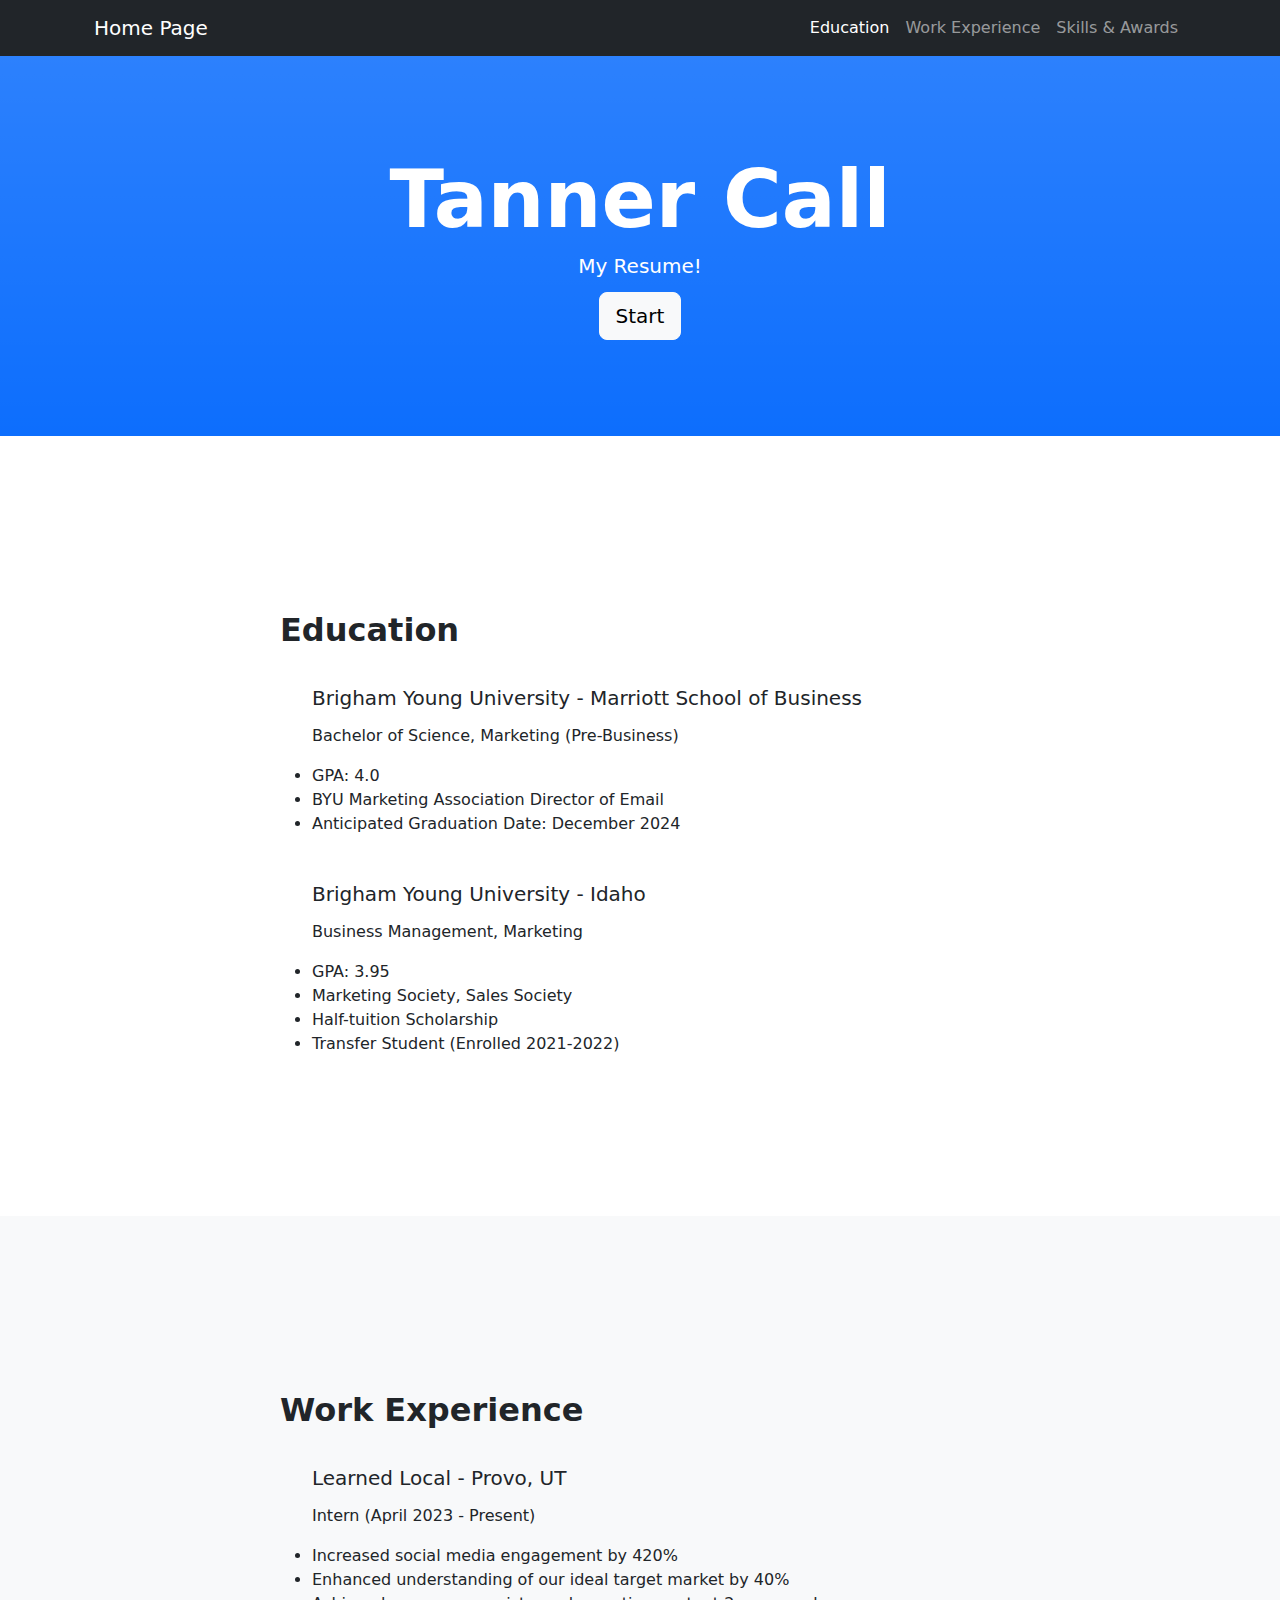
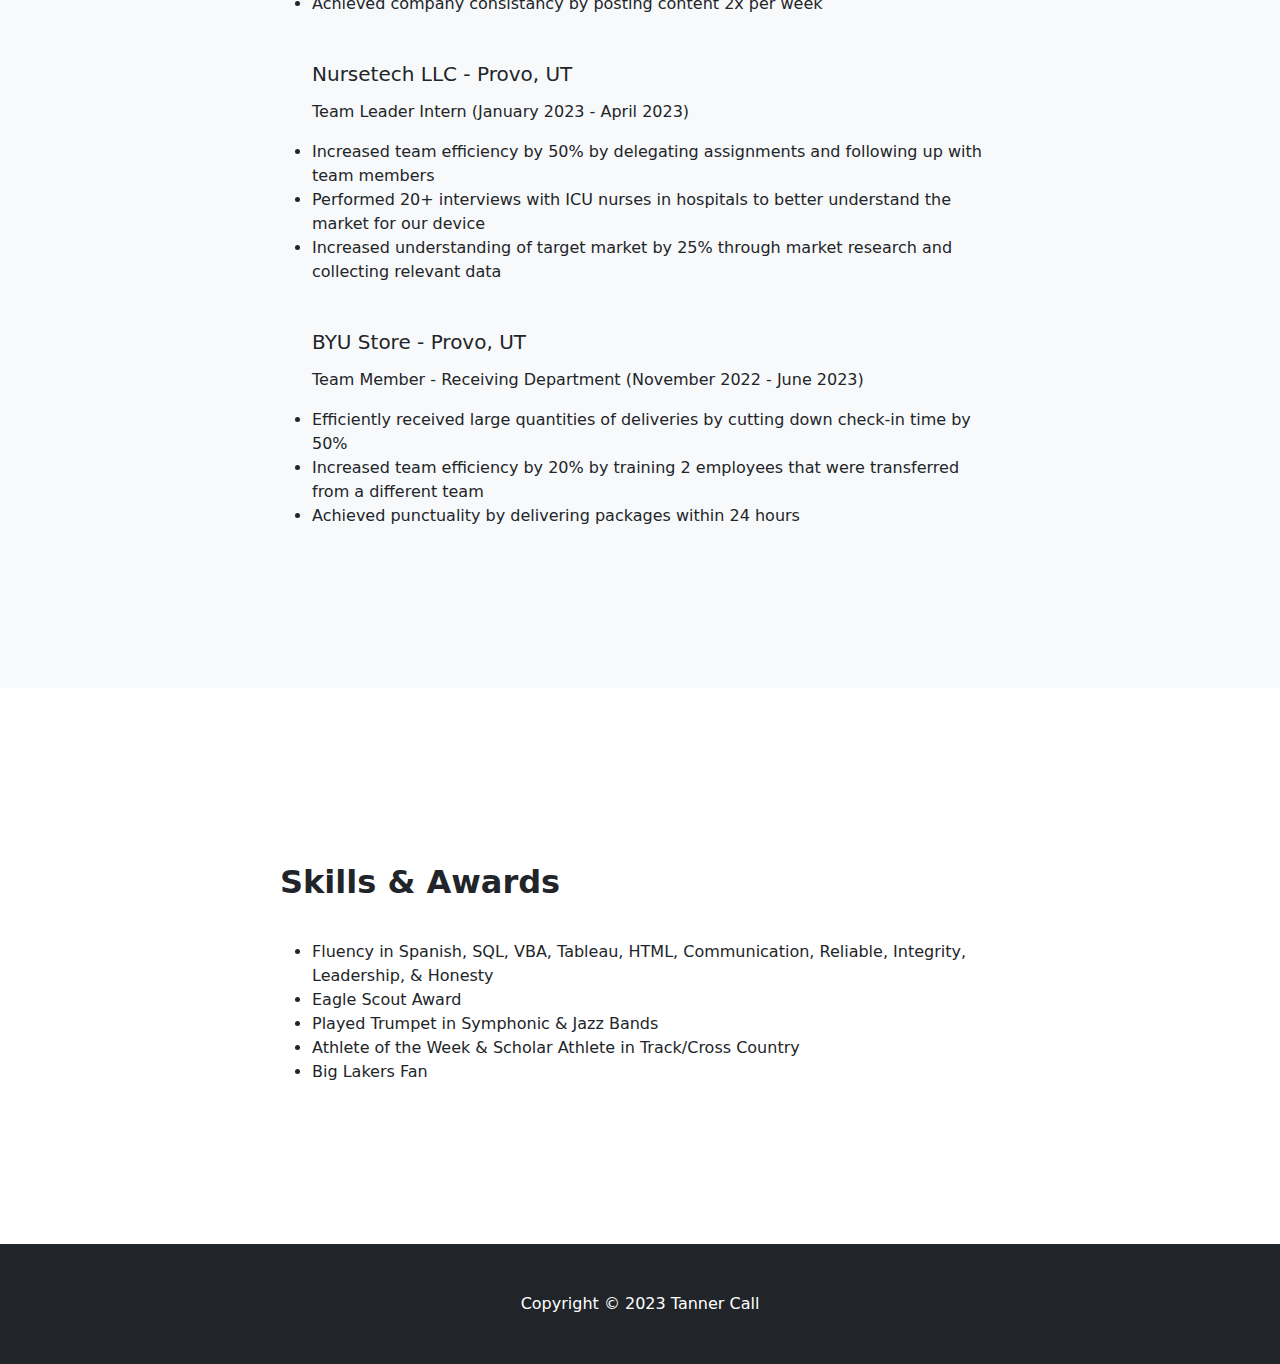
<file: index.html>
<!DOCTYPE html>
<html lang="en">
    <head>
        <meta charset="utf-8" />
        <meta name="viewport" content="width=device-width, initial-scale=1, shrink-to-fit=no" />
        <meta name="description" content="" />
        <meta name="author" content="" />
        <title>Tanner's Resume</title>
        <link rel="icon" type="image/x-icon" href="assets/favicon.ico" />
        <!-- Core theme CSS (includes Bootstrap)-->
        <link href="css/styles.css" rel="stylesheet" />
    </head>
    <body id="page-top">
        <!-- Navigation-->
        <nav class="navbar navbar-expand-lg navbar-dark bg-dark fixed-top" id="mainNav">
            <div class="container px-4">
                <a class="navbar-brand" href="#page-top">Home Page</a>
                <button class="navbar-toggler" type="button" data-bs-toggle="collapse" data-bs-target="#navbarResponsive" aria-controls="navbarResponsive" aria-expanded="false" aria-label="Toggle navigation"><span class="navbar-toggler-icon"></span></button>
                <div class="collapse navbar-collapse" id="navbarResponsive">
                    <ul class="navbar-nav ms-auto">
                        <li class="nav-item"><a class="nav-link" href="#about">Education</a></li>
                        <li class="nav-item"><a class="nav-link" href="#services">Work Experience</a></li>
                        <li class="nav-item"><a class="nav-link" href="#contact">Skills & Awards</a></li>
                    </ul>
                </div>
            </div>
        </nav>
        <!-- Header-->
        <header class="bg-primary bg-gradient text-white">
            <div class="container px-4 text-center">
                <h1 class="fw-bolder">Tanner Call</h1>
                <p class="lead">My Resume!</p>
                <a class="btn btn-lg btn-light" href="#about">Start</a>
            </div>
        </header>
        <!-- Education-->
        <section id="about">
            <div class="container px-4">
                <div class="row gx-4 justify-content-center">
                    <div class="col-lg-8">
                        <h2>Education</h2>
                        <ul>
                        <p class="lead">Brigham Young University - Marriott School of Business</p>
                        <p>Bachelor of Science, Marketing (Pre-Business)</p>
                            <li>GPA: 4.0</li>
                            <li>BYU Marketing Association Director of Email</li>
                            <li>Anticipated Graduation Date: December 2024</li>
                            <br><br>
                        <p class="lead">Brigham Young University - Idaho</p>
                        <p>Business Management, Marketing</p>
                            <li>GPA: 3.95</li>
                            <li>Marketing Society, Sales Society</li>
                            <li>Half-tuition Scholarship</li>
                            <li>Transfer Student (Enrolled 2021-2022)</li>
                        </ul>
                    </div>
                </div>
            </div>
        </section>
        <!-- Work Experience-->
        <section class="bg-light" id="services">
            <div class="container px-4">
                <div class="row gx-4 justify-content-center">
                    <div class="col-lg-8">
                        <h2>Work Experience</h2>
                        <ul>
                        <p class="lead">Learned Local - Provo, UT</p>
                        <p>Intern (April 2023 - Present)</p>
                            <li>Increased social media engagement by 420%</li>
                            <li>Enhanced understanding of our ideal target market by 40%</li>
                            <li>Achieved company consistancy by posting content 2x per week</li>
                            <br><br>
                        <p class="lead">Nursetech LLC - Provo, UT</p>
                        <p>Team Leader Intern (January 2023 - April 2023)</p>
                            <li>Increased team efficiency by 50% by delegating assignments and following up with team members</li>
                            <li>Performed 20+ interviews with ICU nurses in hospitals to better understand the market for our device</li>
                            <li>Increased understanding of target market by 25% through market research and collecting relevant data </li>
                            <br><br>
                        <p class="lead">BYU Store - Provo, UT</p>
                        <p>Team Member - Receiving Department (November 2022 - June 2023)</p>
                            <li>Efficiently received large quantities of deliveries by cutting down check-in time by 50%</li>
                            <li>Increased team efficiency by 20% by training 2 employees that were transferred from a different team</li>
                            <li>Achieved punctuality by delivering packages within 24 hours</li>
                        </ul>
                    </div>
                </div>
            </div>
        </section>
        <!-- Skills & Awards-->
        <section id="contact">
            <div class="container px-4">
                <div class="row gx-4 justify-content-center">
                    <div class="col-lg-8">
                        <h2>Skills & Awards</h2>
                        <ul>
                            <li>Fluency in Spanish, SQL, VBA, Tableau, HTML, Communication, Reliable, Integrity, Leadership, & Honesty</li>
                            <li>Eagle Scout Award</li>
                            <li>Played Trumpet in Symphonic & Jazz Bands</li>
                            <li>Athlete of the Week & Scholar Athlete in Track/Cross Country</li>
                            <li>Big Lakers Fan</li>
                        </ul>
                    </div>
                </div>
            </div>
        </section>
        <!-- Footer-->
        <footer class="py-5 bg-dark">
            <div class="container px-4"><p class="m-0 text-center text-white">Copyright &copy; 2023 Tanner Call</p></div>
        </footer>
        <!-- Bootstrap core JS-->
        <script src="https://cdn.jsdelivr.net/npm/bootstrap@5.2.3/dist/js/bootstrap.bundle.min.js"></script>
        <!-- Core theme JS-->
        <script src="js/scripts.js"></script>
    </body>
</html>
</file>
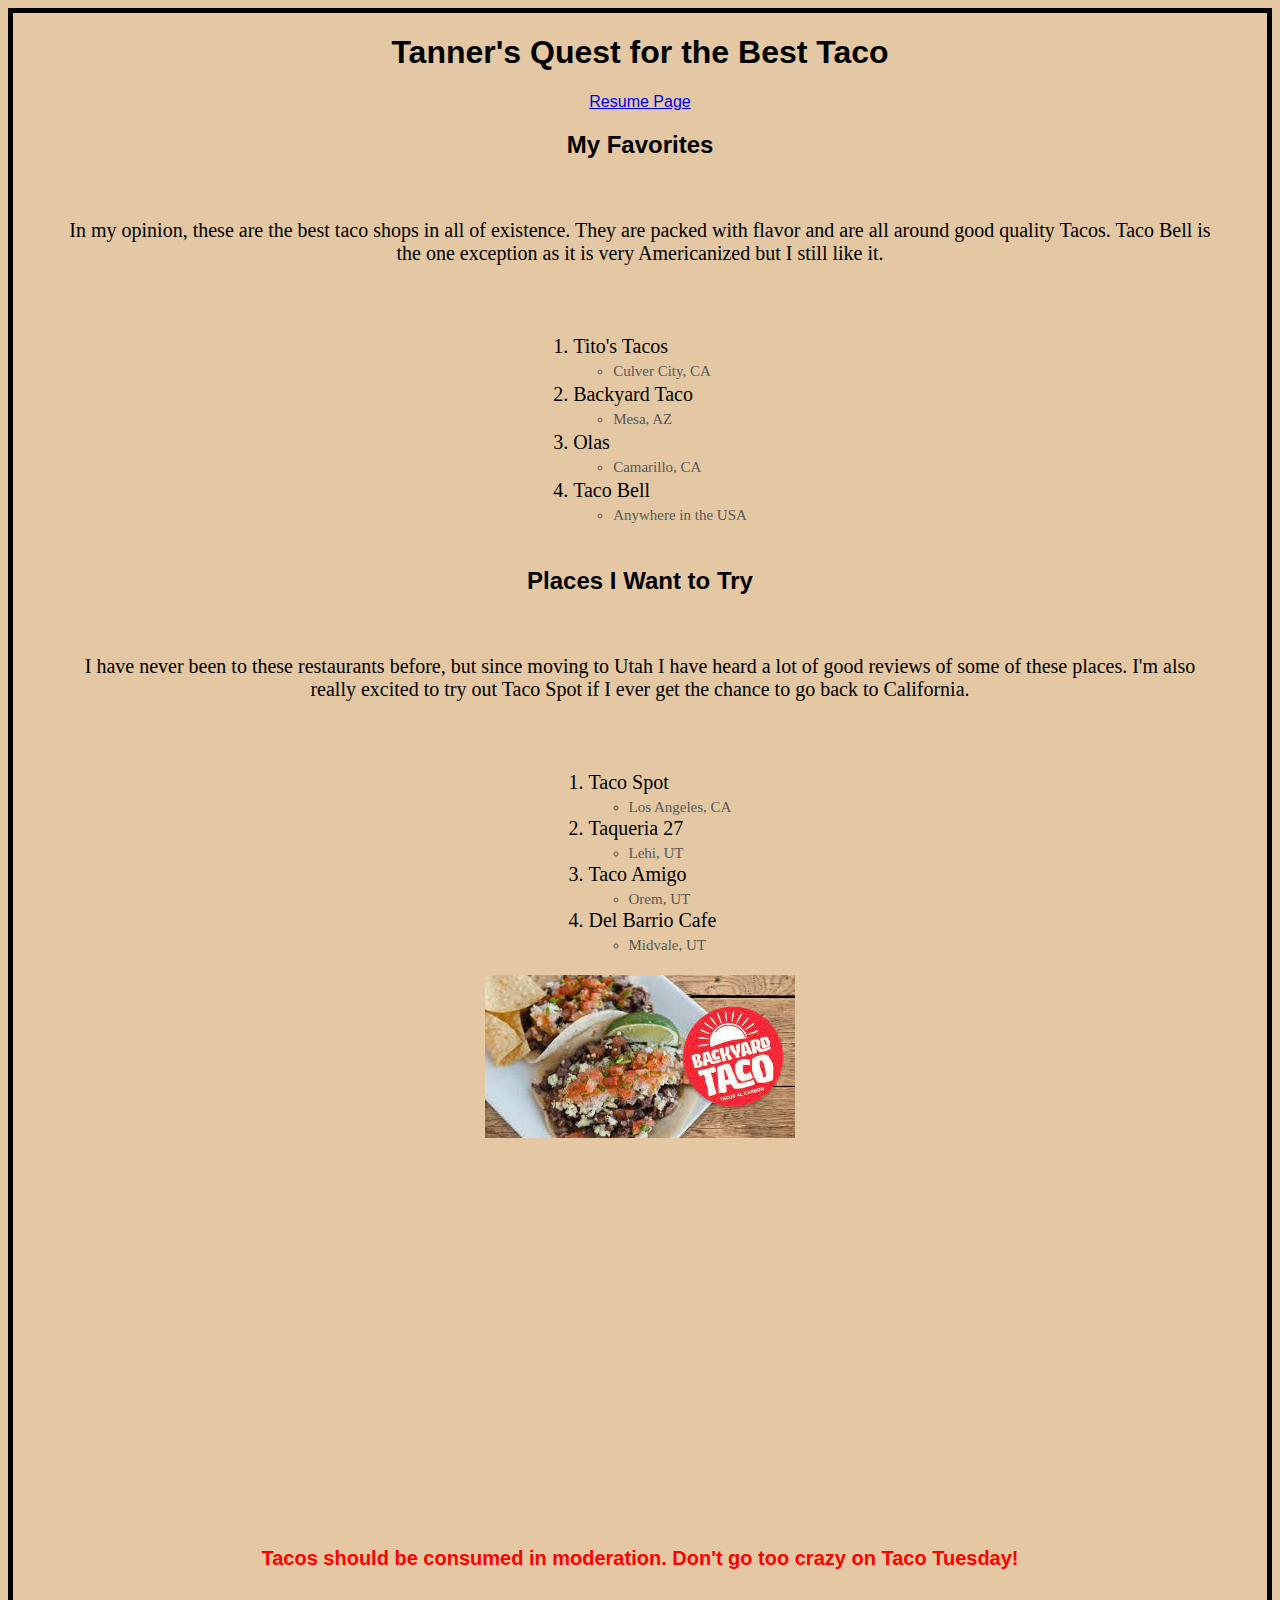
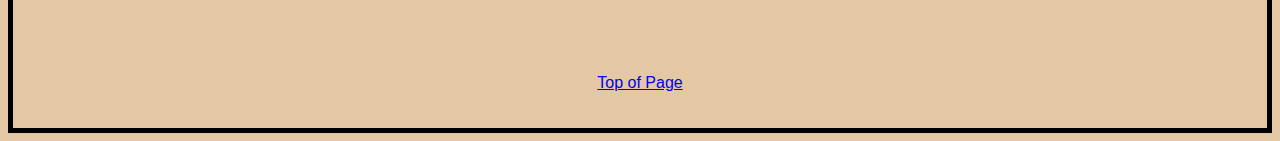
<file: Tacos.html>
<!DOCTYPE html>
<html lang="en">
<head>
    <meta charset="UTF-8">
    <meta name="viewport" content="width=device-width, initial-scale=1.0">
    <title>Tacos</title>
    <link rel="stylesheet" type="text/css" href="css/TacoStyles.css">
</head>
<body>
    <h1 id="top">Tanner's Quest for the Best Taco</h1>
    <a href="https://tan-man77.github.io/viper/" target="_blank">Resume Page</a>
    <br>
    <h2>My Favorites</h2>
    <div class="favorites">
    <p>In my opinion, these are the best taco shops in all of existence. They are packed with flavor and are all around good quality Tacos. Taco Bell is the one exception as it is very Americanized but I still like it.</p>
    <ol>
        <li>Tito's Tacos</li>
            <ul>
                <li>Culver City, CA</li>
            </ul>
        <li>Backyard Taco</li>
            <ul>
                <li>Mesa, AZ</li>
            </ul>
        <li>Olas</li>
            <ul>
                <li>Camarillo, CA</li>
            </ul>
        <li>Taco Bell</li>
            <ul>
                <li>Anywhere in the USA</li>
            </ul>
    </ol>
    <br>
    </div>
    <h2>Places I Want to Try </h2>
    <div class="try">
    <p>I have never been to these restaurants before, but since moving to Utah I have heard a lot of good reviews of some of these places. I'm also really excited to try out Taco Spot if I ever get the chance to go back to California.</p>
    <ol>
        <li>Taco Spot</li>
            <ul>
                <li>Los Angeles, CA</li>
            </ul>
        <li>Taqueria 27</li>
            <ul>
                <li>Lehi, UT</li>
            </ul>
        <li>Taco Amigo</li>
            <ul>
                <li>Orem, UT</li>
            </ul>
        <li>Del Barrio Cafe</li>
            <ul>
                <li>Midvale, UT</li>
            </ul>
    </ol>
    </div>
    <div class="image">
    <img src="assets/Taco.jpg" alt="Backyard Taco"> 
    </div>
    <br><br>
    <div class="youtube">
    <iframe width="560" height="315" src="https://www.youtube.com/embed/YDUxp5dE9us" title="Tito's Tacos Commercial" frameborder="0" allow="accelerometer; autoplay; clipboard-write; encrypted-media; gyroscope; picture-in-picture; web-share" allowfullscreen></iframe>
    </div>
    <p class="moderation">Tacos should be consumed in moderation. Don't go too crazy on Taco Tuesday!</p>
    <div class='tableauPlaceholder' id='viz1687467772090' style='position: relative'><noscript><a href='#'><img alt='Is Your County Obese?                            Select your county to see how it compares with other counties in the country                         ' src='https:&#47;&#47;public.tableau.com&#47;static&#47;images&#47;ta&#47;tableau_html_16874675367960&#47;Obesity&#47;1_rss.png' style='border: none' /></a></noscript><object class='tableauViz'  style='display:none;'><param name='host_url' value='https%3A%2F%2Fpublic.tableau.com%2F' /> <param name='embed_code_version' value='3' /> <param name='path' value='views&#47;tableau_html_16874675367960&#47;Obesity?:language=en-US&amp;:embed=true&amp;publish=yes' /> <param name='toolbar' value='yes' /><param name='static_image' value='https:&#47;&#47;public.tableau.com&#47;static&#47;images&#47;ta&#47;tableau_html_16874675367960&#47;Obesity&#47;1.png' /> <param name='animate_transition' value='yes' /><param name='display_static_image' value='yes' /><param name='display_spinner' value='yes' /><param name='display_overlay' value='yes' /><param name='display_count' value='yes' /><param name='language' value='en-US' /><param name='filter' value='publish=yes' /></object></div>                <script type='text/javascript'>                    var divElement = document.getElementById('viz1687467772090');                    var vizElement = divElement.getElementsByTagName('object')[0];                    if ( divElement.offsetWidth > 800 ) { vizElement.style.width='100%';vizElement.style.height=(divElement.offsetWidth*0.75)+'px';} else if ( divElement.offsetWidth > 500 ) { vizElement.style.width='100%';vizElement.style.height=(divElement.offsetWidth*0.75)+'px';} else { vizElement.style.width='100%';vizElement.style.height='877px';}                     var scriptElement = document.createElement('script');                    scriptElement.src = 'https://public.tableau.com/javascripts/api/viz_v1.js';                    vizElement.parentNode.insertBefore(scriptElement, vizElement);                </script>
    <br><br><br>
    <a href="#top">Top of Page</a>
    <br><br><br>
</body>
</html>
</file>
<file: css/TacoStyles.css>
body{
    background-color: rgb(228, 200, 163);
    font-family: 'Gill Sans', 'Gill Sans MT', Calibri, 'Trebuchet MS', sans-serif;
    text-align: center;
    border-color: black;
    border: 5px solid;
}
.moderation{
    color: red;
    font-weight: bold;
}

p{
    margin: 10px;
    padding: 40px;
    font-size: 20px;
}
ul{
    text-align: left;
    display: inline-block;
    font-size: 15px; 
    color: rgb(90, 87, 87);
}
ol{
    text-align: left;
    display: inline-block;
    font-size: 20px;  
}
.try{
    font-family: Georgia, 'Times New Roman', Times, serif;
    font-weight: lighter;
}
.favorites{
    font-family: Georgia, 'Times New Roman', Times, serif;
    font-weight: lighter;
    line-height:23px
}
.image{
    display: block;
    margin-left: auto;
    margin-right: auto; 
}
</file>
